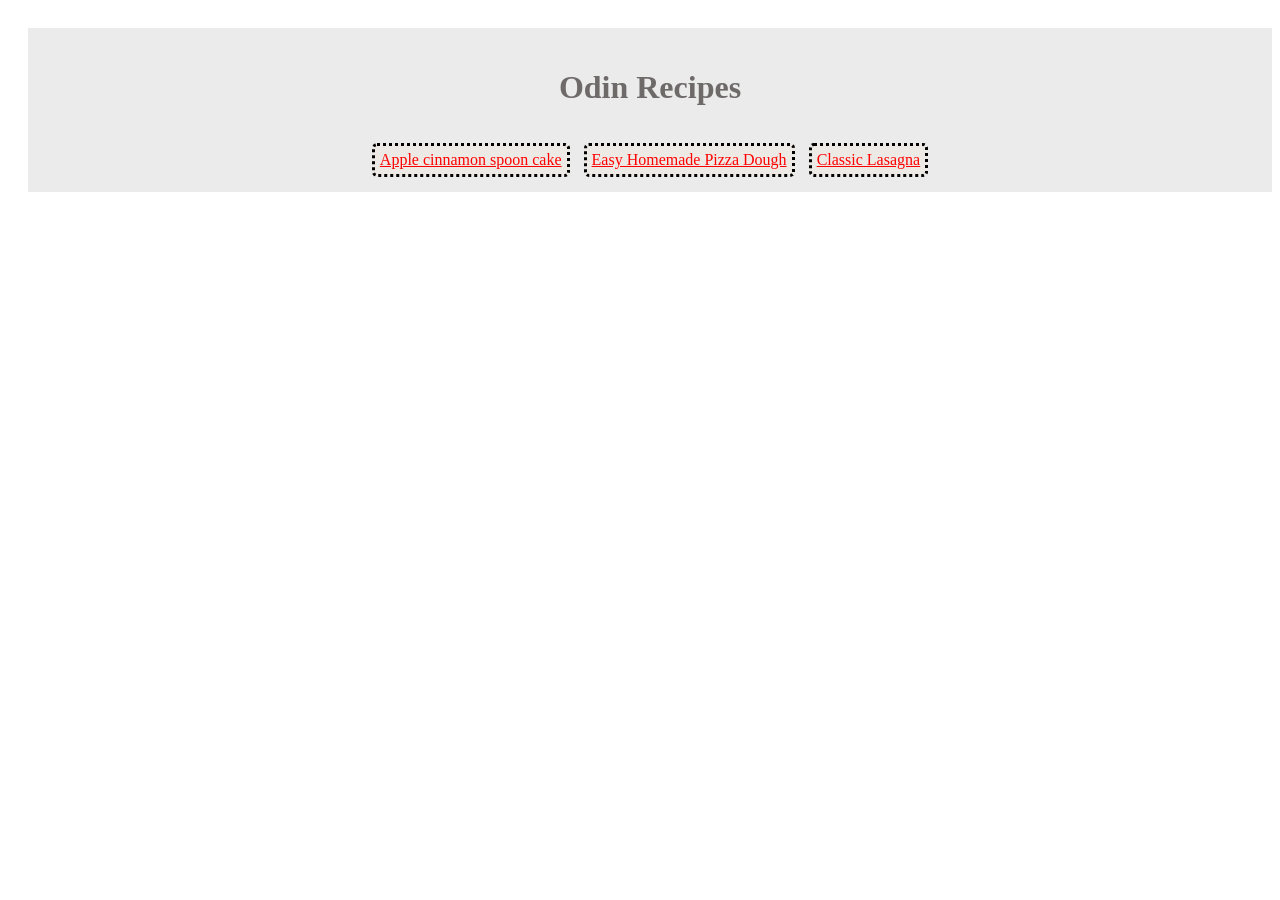
<file: index.html>
<!DOCTYPE html>
<html lang="en">
    <head>
        <meta charset="UTF-8">
        <meta name="viewport" content="width=device-width, initial-scale=1.0">
        <title>Odin Recipes</title>
        <link rel="stylesheet" href="style.css">
    </head>
    <body>
        <div id="index_div">
            <h1>Odin Recipes</h1>
            <a href="recipes/cake.html">Apple cinnamon spoon cake</a>
            <a href="recipes/pizza.html">Easy Homemade Pizza Dough</a>
            <a href="recipes/lasagna.html">Classic Lasagna</a>
        </div>
    </body>
</html>
</file>
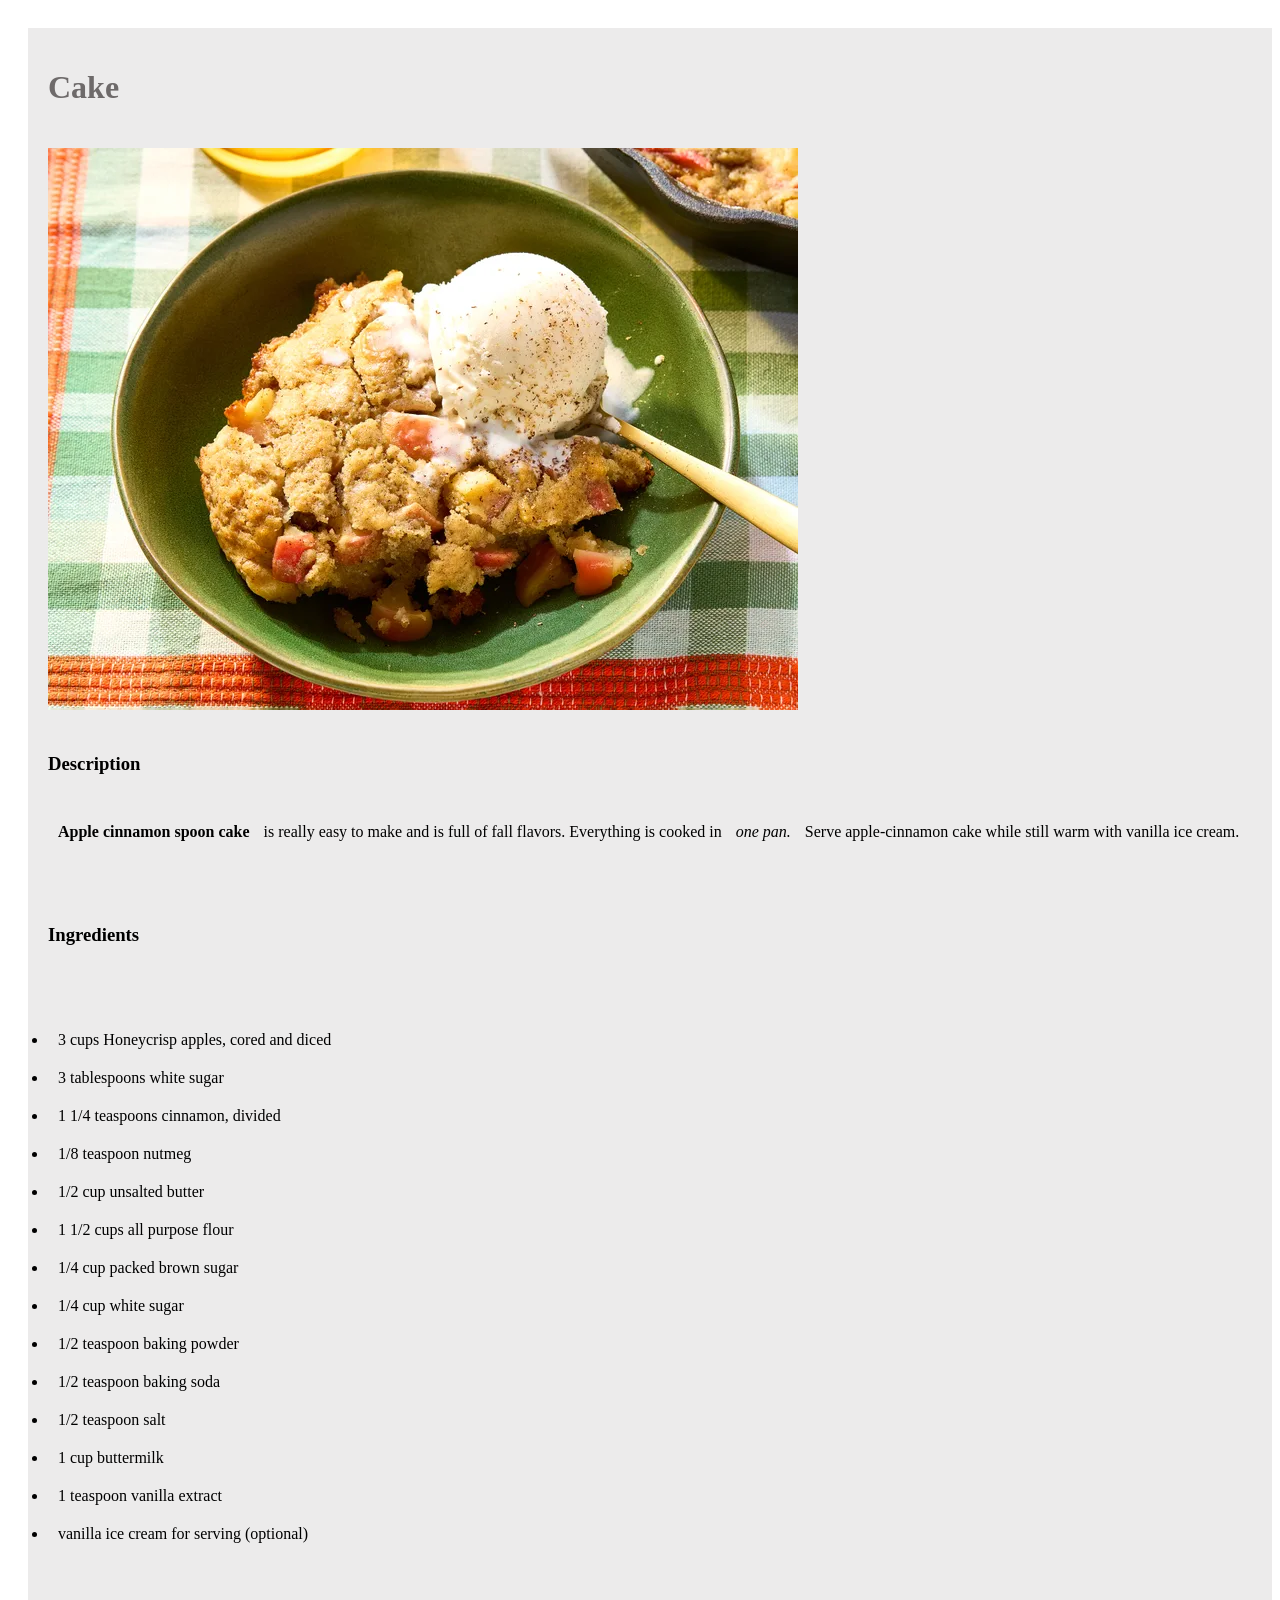
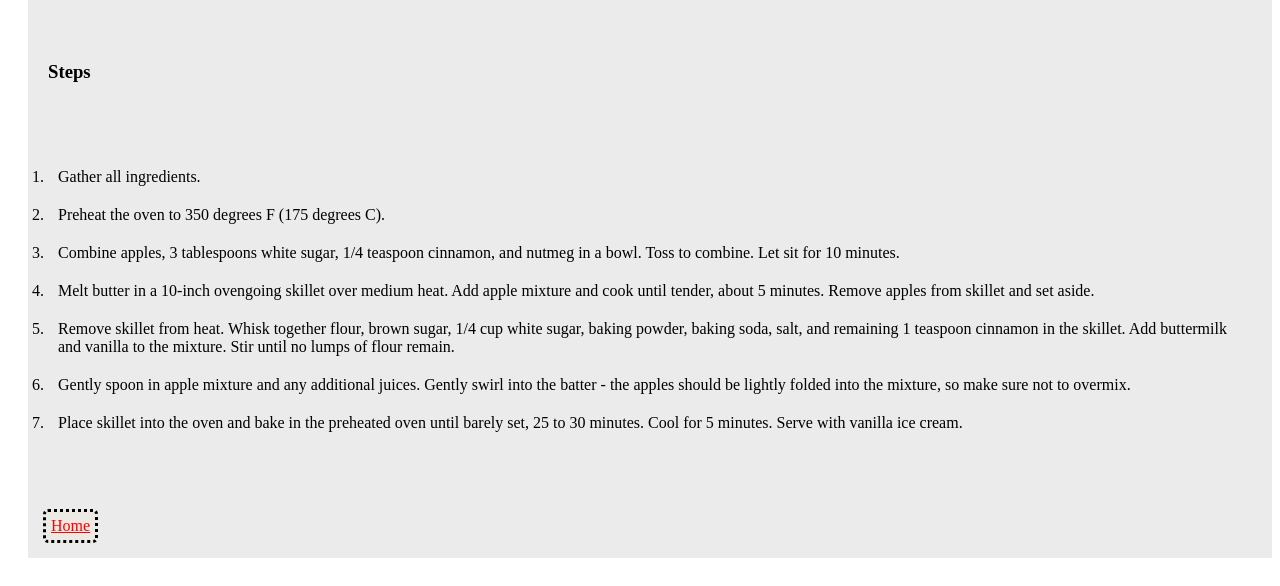
<file: recipes/cake.html>
<!DOCTYPE html>
<html lang="en">
    <head>
        <meta charset="UTF-8">
        <meta name="viewport" content="width=device-width, initial-scale=1.0">
        <title>Cake Recipe</title>
        <link rel="stylesheet" href="../style.css">
    </head>
    <body>
        <div>
            <h1>Cake</h1>
            <img src="../images/cake.png">
            <br>
            <h3>Description</h3>
            <P>
                <strong>Apple cinnamon spoon cake</strong> is really easy to make and is full 
                of fall flavors. Everything is cooked in <em>one pan.</em> Serve apple-cinnamon 
                cake while still warm with vanilla ice cream.
            </P>
            <br>
            <h3>Ingredients</h3>
            <p>
                <ul>
                    <li>3 cups Honeycrisp apples, cored and diced</li>
                    <li>3 tablespoons white sugar</li>
                    <li>1 1/4 teaspoons cinnamon, divided</li>
                    <li>1/8 teaspoon nutmeg</li>
                    <li>1/2 cup unsalted butter</li>
                    <li>1 1/2 cups all purpose flour</li>
                    <li>1/4 cup packed brown sugar</li>
                    <li>1/4 cup white sugar</li>
                    <li>1/2 teaspoon baking powder</li>
                    <li>1/2 teaspoon baking soda</li>
                    <li>1/2 teaspoon salt</li>
                    <li>1 cup buttermilk</li>
                    <li>1 teaspoon vanilla extract</li>
                    <li>vanilla ice cream for serving (optional)</li>
                </ul>
            </p>
            <br>
            <h3>Steps</h3>
            <p>
                <ol>
                    <li>Gather all ingredients.</li>
                    <li>Preheat the oven to 350 degrees F (175 degrees C).</li>
                    <li>
                        Combine apples, 3 tablespoons white sugar, 1/4 teaspoon cinnamon, 
                        and nutmeg in a bowl. Toss to combine. Let sit for 10 minutes. 
                    </li>
                    <li>
                        Melt butter in a 10-inch ovengoing skillet over medium heat. 
                        Add apple mixture and cook until tender, about 5 minutes. 
                        Remove apples from skillet and set aside.  
                    </li>
                    <li>
                        Remove skillet from heat. Whisk together flour, brown sugar, 
                        1/4 cup white sugar, baking powder, baking soda, salt, and 
                        remaining 1 teaspoon cinnamon in the skillet. Add buttermilk 
                        and vanilla to the mixture. Stir until no lumps of flour remain.
                    </li>
                    <li>
                        Gently spoon in apple mixture and any additional juices. 
                        Gently swirl into the batter - the apples should be lightly 
                        folded into the mixture, so make sure not to overmix. 
                    </li>
                    <li>
                        Place skillet into the oven and bake in the preheated oven 
                        until barely set, 25 to 30 minutes. Cool for 5 minutes. 
                        Serve with vanilla ice cream.
                    </li>
                </ol>
            </p>
            <a href="../index.html">Home</a>
        </div>
    
</html>
</file>
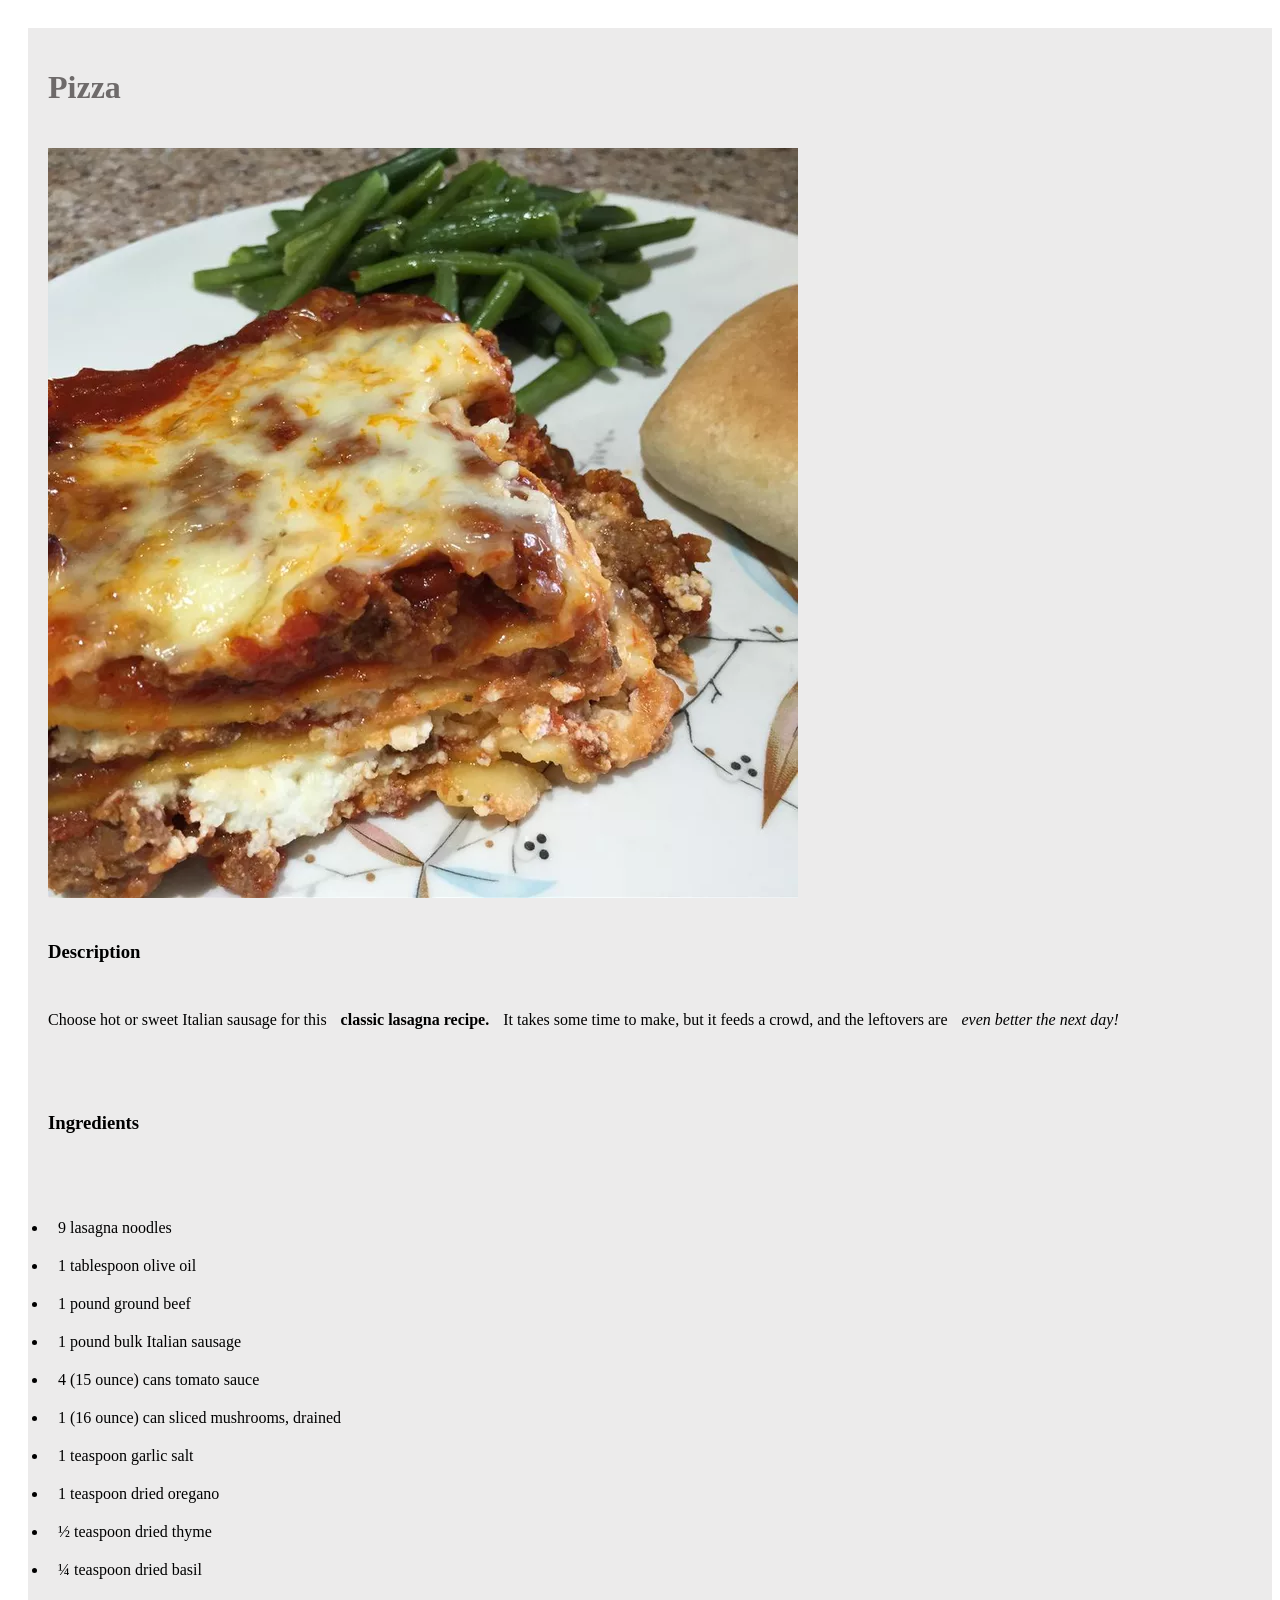
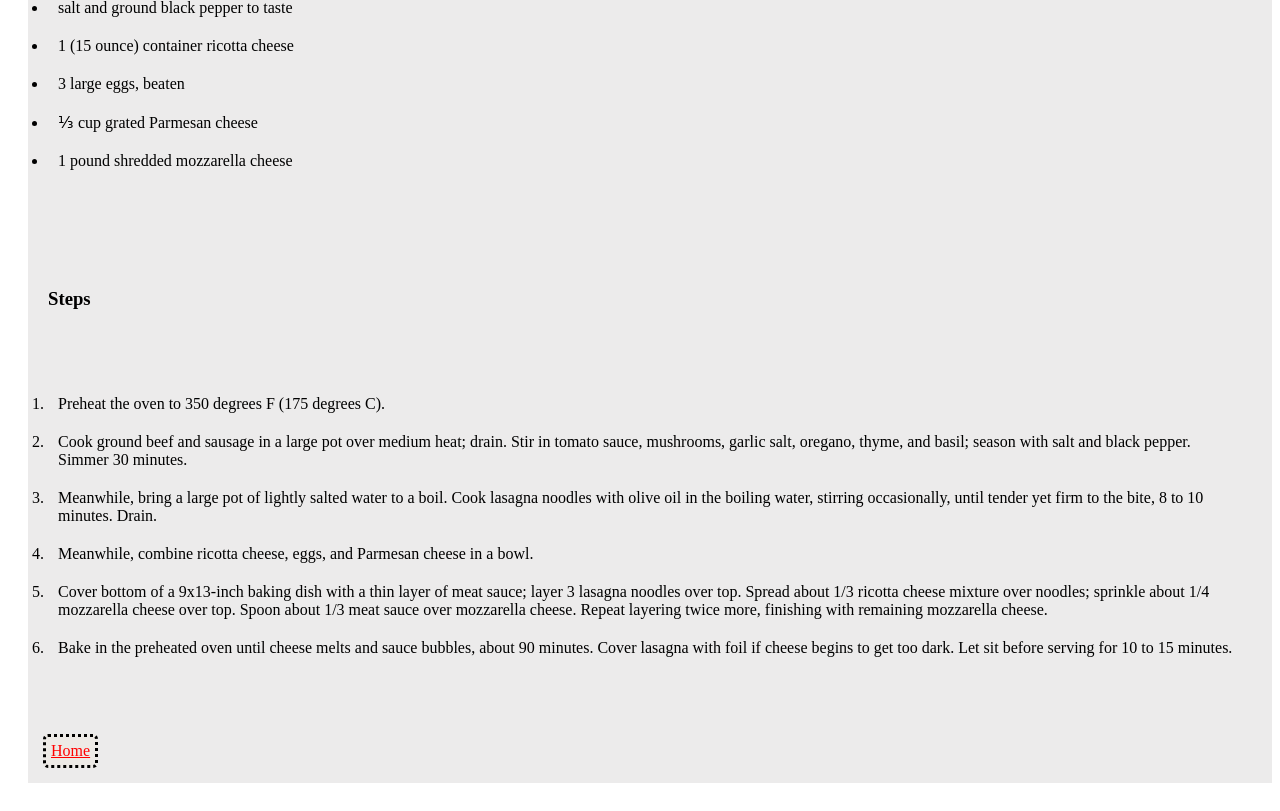
<file: recipes/lasagna.html>
<!DOCTYPE html>
<html lang="en">
    <head>
        <meta charset="UTF-8">
        <meta name="viewport" content="width=device-width, initial-scale=1.0">
        <title>Lasagna Recipe</title>
        <link rel="stylesheet" href="../style.css">
    </head>
    <body>
        <div>
            <h1>Pizza</h1>
            <img src="../images/lasagna.png">
            <br>
            <h3>Description</h3>
            <P>
                Choose hot or sweet Italian sausage for this 
                <strong>classic lasagna recipe.</strong> 
                It takes some time to make, but it feeds a crowd, and the leftovers 
                are <em>even better the next day!</em>
            </P>
            <br>
            <h3>Ingredients</h3>
            <p>
                <ul>
                    <li>9 lasagna noodles</li>
                    <li>1 tablespoon olive oil</li>
                    <li>1 pound ground beef</li>
                    <li>1 pound bulk Italian sausage</li>
                    <li>4 (15 ounce) cans tomato sauce</li>
                    <li>1 (16 ounce) can sliced mushrooms, drained</li>
                    <li>1 teaspoon garlic salt</li>
                    <li>1 teaspoon dried oregano</li>
                    <li>½ teaspoon dried thyme</li>
                    <li>¼ teaspoon dried basil</li>
                    <li>salt and ground black pepper to taste</li>
                    <li>1 (15 ounce) container ricotta cheese</li>
                    <li>3 large eggs, beaten</li>
                    <li>⅓ cup grated Parmesan cheese</li>
                    <li>1 pound shredded mozzarella cheese</li>
                </ul>
            </p>
            <br>
            <h3>Steps</h3>
            <p>
                <ol>
                    <li>Preheat the oven to 350 degrees F (175 degrees C).</li>
                    <li>
                        Cook ground beef and sausage in a large pot over medium heat; drain. 
                        Stir in tomato sauce, mushrooms, garlic salt, oregano, thyme, and basil; 
                        season with salt and black pepper. Simmer 30 minutes.
                    </li>
                    <li>
                        Meanwhile, bring a large pot of lightly salted water to a boil. 
                        Cook lasagna noodles with olive oil in the boiling water, 
                        stirring occasionally, until tender yet firm to the bite, 8 to 10 minutes. 
                        Drain.
                    </li>
                    <li>
                        Meanwhile, combine ricotta cheese, eggs, and Parmesan cheese in a bowl.
                    </li>
                    <li>
                        Cover bottom of a 9x13-inch baking dish with a thin layer of meat sauce; 
                        layer 3 lasagna noodles over top. Spread about 1/3 ricotta cheese mixture 
                        over noodles; sprinkle about 1/4 mozzarella cheese over top. 
                        Spoon about 1/3 meat sauce over mozzarella cheese. Repeat layering twice more, 
                        finishing with remaining mozzarella cheese.
                    </li>
                    <li>
                        Bake in the preheated oven until cheese melts and sauce bubbles, 
                        about 90 minutes. Cover lasagna with foil if cheese begins to get too dark. 
                        Let sit before serving for 10 to 15 minutes.
                    </li>
                </ol>
            </p>
            <a href="../index.html">Home</a>
        </div>
    </body>
</html>
</file>
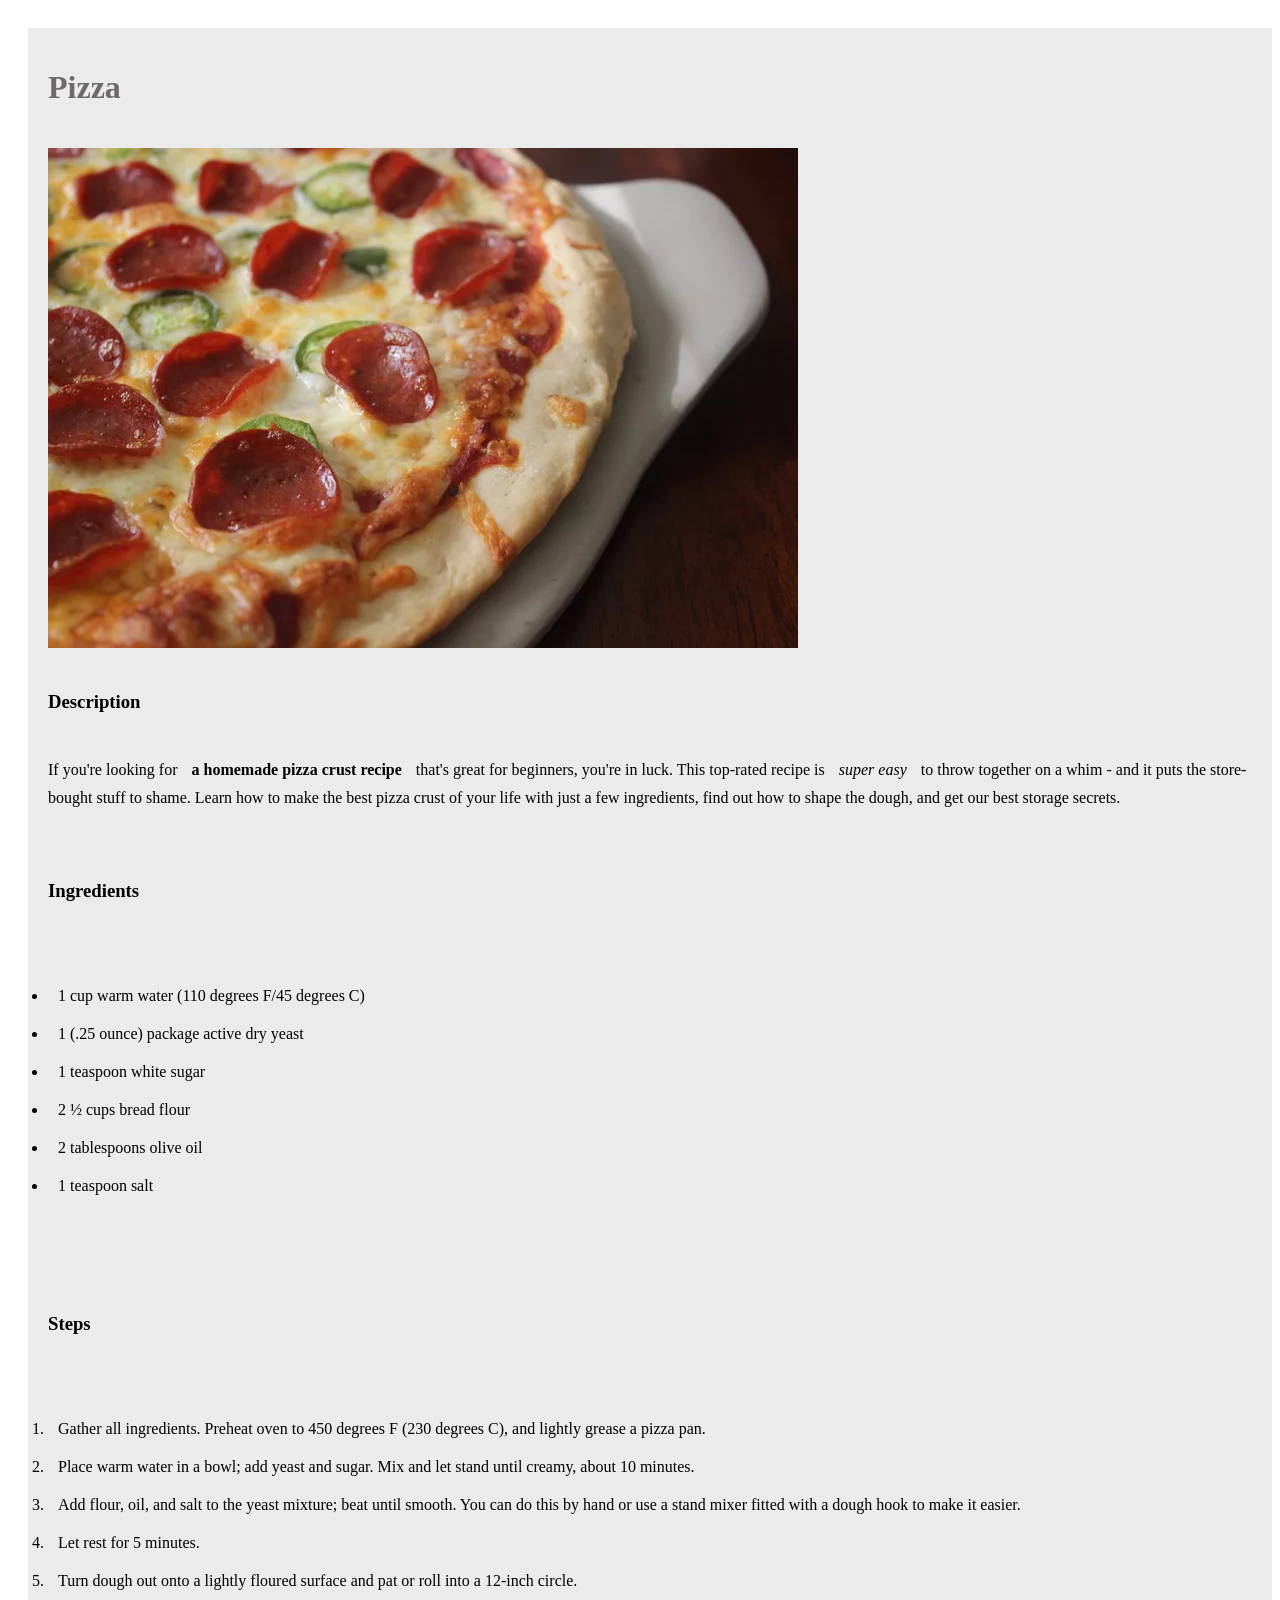
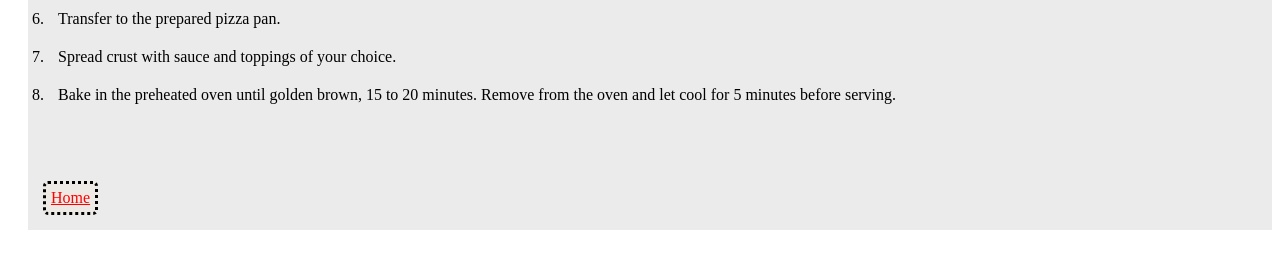
<file: recipes/pizza.html>
<!DOCTYPE html>
<html lang="en">
    <head>
        <meta charset="UTF-8">
        <meta name="viewport" content="width=device-width, initial-scale=1.0">
        <title>Cake Recipe</title>
        <link rel="stylesheet" href="../style.css">
    </head>
    <body>
        <div>
            <h1>Pizza</h1>
            <img src="../images/pizza.png">
            <br>
            <h3>Description</h3>
            <P>
                If you're looking for <strong>a homemade pizza crust recipe</strong> 
                that's great for beginners, you're in luck. This top-rated recipe 
                is <em>super easy</em> to throw together on a whim - 
                and it puts the store-bought stuff 
                to shame. Learn how to make the best pizza crust of your life with 
                just a few ingredients, find out how to shape the dough, 
                and get our best storage secrets.
            </P>
            <br>
            <h3>Ingredients</h3>
            <p>
                <ul>
                    <li>1 cup warm water (110 degrees F/45 degrees C)</li>
                    <li>1 (.25 ounce) package active dry yeast</li>
                    <li>1 teaspoon white sugar</li>
                    <li>2 ½ cups bread flour</li>
                    <li>2 tablespoons olive oil</li>
                    <li>1 teaspoon salt</li>
                </ul>
            </p>
            <br>
            <h3>Steps</h3>
            <p>
                <ol>
                    <li>
                        Gather all ingredients. Preheat oven to 450 degrees F (230 degrees C), 
                        and lightly grease a pizza pan.
                    </li>
                    <li>
                        Place warm water in a bowl; add yeast and sugar. 
                        Mix and let stand until creamy, about 10 minutes.
                    </li>
                    <li>
                        Add flour, oil, and salt to the yeast mixture; beat until smooth. 
                        You can do this by hand or use a stand mixer fitted with 
                        a dough hook to make it easier. 
                    </li>
                    <li>Let rest for 5 minutes. </li>
                    <li>
                        Turn dough out onto a lightly floured surface and pat 
                        or roll into a 12-inch circle.
                    </li>
                    <li>Transfer to the prepared pizza pan.</li>
                    <li>Spread crust with sauce and toppings of your choice.</li>
                    <li>
                        Bake in the preheated oven until golden brown, 15 to 20 minutes. 
                        Remove from the oven and let cool for 5 minutes before serving.
                    </li>
                </ol>
            </p>
            <a href="../index.html">Home</a>
        </div>
    </body>
</html>
</file>
<file: style.css>
* {
    font-family:'Times New Roman', Times, serif;
    background-color: rgb(255, 255, 255);
    padding: 10px;
}

div {
    --bg : #ecebeb;
    background-color: var(--bg);
    padding: 10px;
    width: 100%;
    height: auto;
}

div * {
    background-color: var(--bg);
}

h1 {
    color: rgb(110, 106, 106);
}

a {
    display: inline-block;
    padding: 5px;
    margin: 5px;
    background-color: rgb(237, 234, 230);
    border-radius: 5px;
    border-color: black;
    border-style: dotted;
    color: red;
}

#index_div{
    text-align: center;
}

em {
    display: inline-block;
}
</file>
